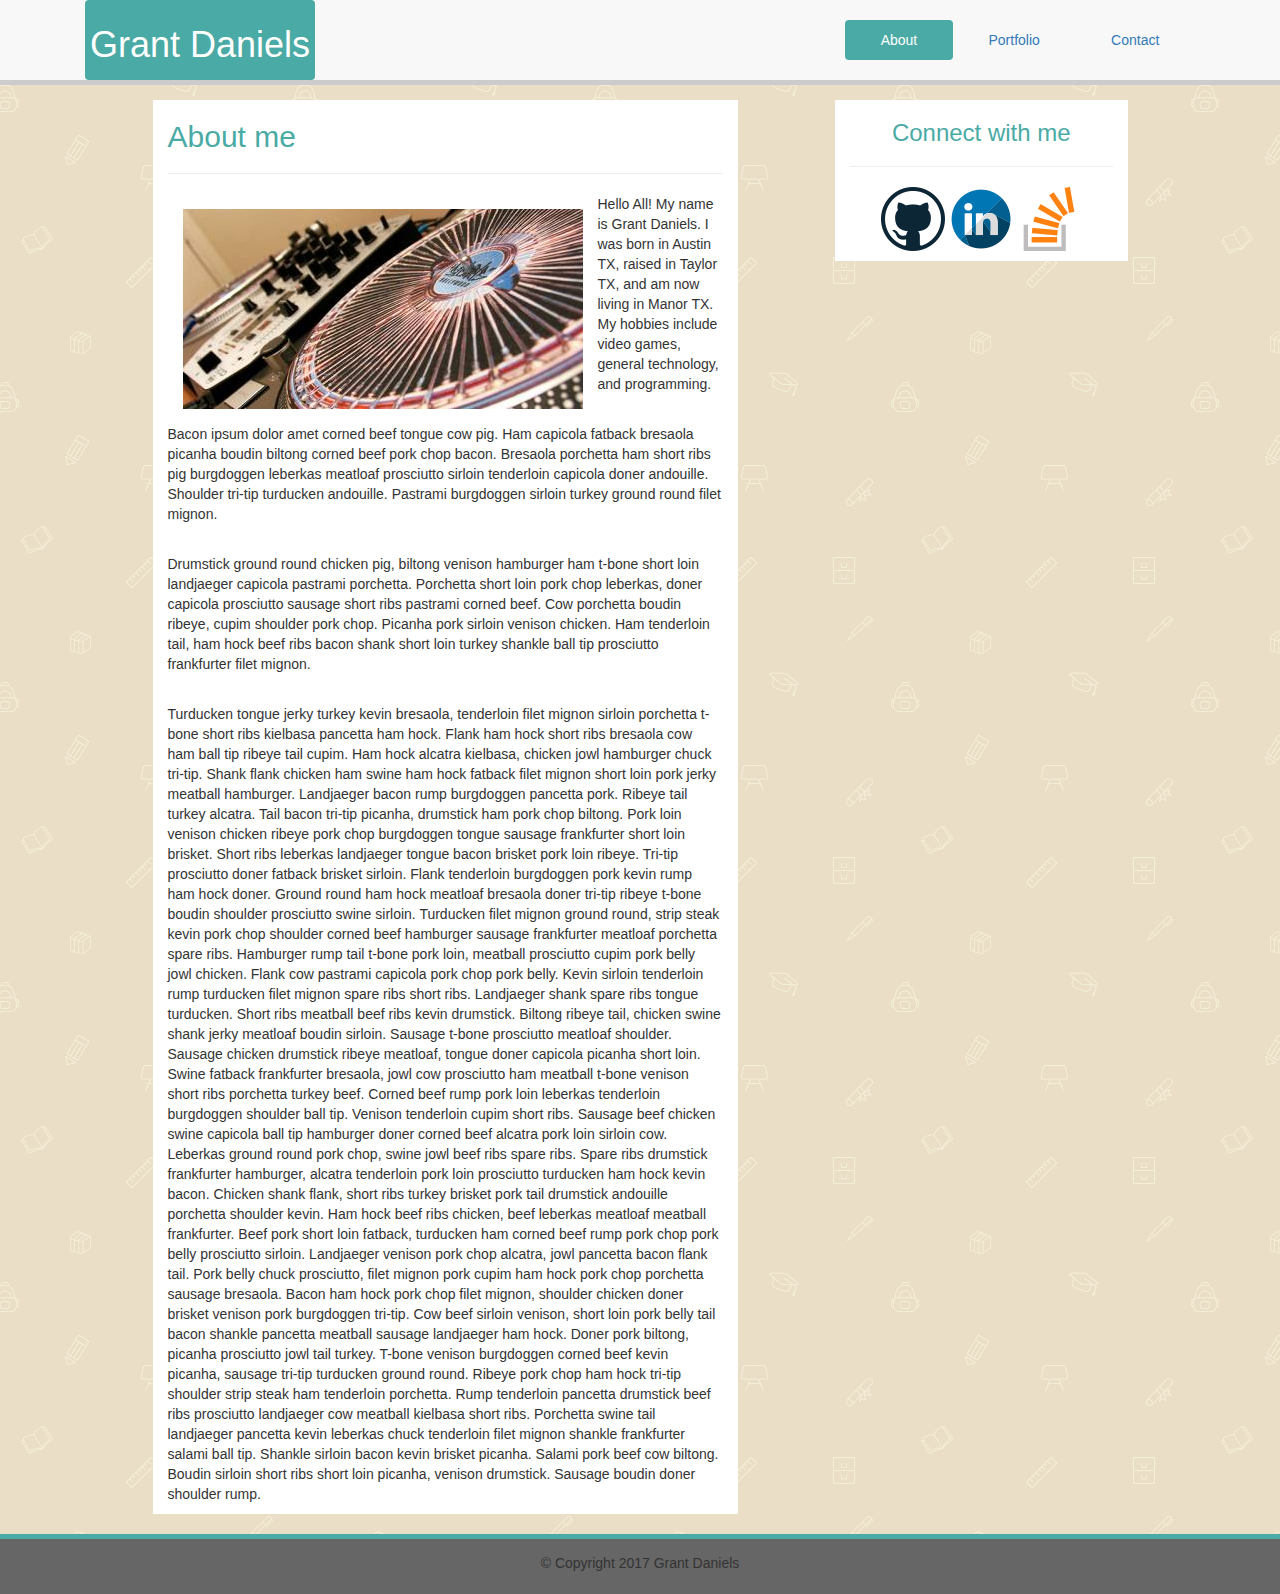
<file: index.html>
<!DOCTYPE html>
<html lang="en">
<head>

  <meta charset="UTF-8">
  <meta name="viewport" content="width=device-width, initial-scale=1">

  <!-- using Normalize.css instead of Reset.css-->
  <link rel="stylesheet" type="text/css" href="./assets/css/normalize.css" />

  <!-- Latest compiled and minified Bootstrap CSS -->
  <link rel="stylesheet" href="https://maxcdn.bootstrapcdn.com/bootstrap/3.3.7/css/bootstrap.min.css" integrity="sha384-BVYiiSIFeK1dGmJRAkycuHAHRg32OmUcww7on3RYdg4Va+PmSTsz/K68vbdEjh4u" crossorigin="anonymous">

  
  <link rel="stylesheet" type="text/css" href="./assets/css/style.css" />


  <title>Grant Daniels: About Me</title>

</head>

<body>

<nav class="navbar navbar-default navbar-fixed-top">
  <div class="container">
    <div calss="row">
      <div class="col-md-8 col-sm-7 col-xs-12">
        <div class="navbar-header myNavHeader text-center">
            <h1>Grant Daniels</h1>
        </div>
      </div>

      <div class="clearfix visible-xs"></div>

      <div class="col-md-4 col-sm-5 col-xs-12">
        <br>
        <ul class="nav nav-pills nav-justified my_justified_fix">
          <li role="presentation" class="active"><a class="header_link" href="index.html">About</a></li>
          <li role="presentation" ><a href="portfolio.html">Portfolio</a></li>
          <li role="presentation" ><a href="contact.html">Contact</a></li>
        </ul>
      </div>

    </div>
  </div>
</nav>

<!-- Main Content -->
<div class="container" id="main_wrapper">
  <div class="row">
    <div class="col-md-6 col-md-offset-1 col-sm-10 col-sm-offset-1 col-xs-10 col-xs-offset-1 content-center" id="main_content">
      <h2>About me</h2><hr>
      <img id="main_image" class="img-responsive pull-left" src="./assets/images/me_400x200.jpg" title="Not really a picture of me" alt="Totally a picture of me" />
      <p>Hello All! My name is Grant Daniels.  I was born in Austin TX, raised in Taylor TX, and am now living in Manor TX.  My hobbies include video games, general technology, and programming.</p> <br>

      <p>Bacon ipsum dolor amet corned beef tongue cow pig. Ham capicola fatback bresaola picanha boudin biltong corned beef pork chop bacon. Bresaola porchetta ham short ribs pig burgdoggen leberkas meatloaf prosciutto sirloin tenderloin capicola doner andouille. Shoulder tri-tip turducken andouille. Pastrami burgdoggen sirloin turkey ground round filet mignon.</p> <br>

      <p>Drumstick ground round chicken pig, biltong venison hamburger ham t-bone short loin landjaeger capicola pastrami porchetta. Porchetta short loin pork chop leberkas, doner capicola prosciutto sausage short ribs pastrami corned beef. Cow porchetta boudin ribeye, cupim shoulder pork chop. Picanha pork sirloin venison chicken. Ham tenderloin tail, ham hock beef ribs bacon shank short loin turkey shankle ball tip prosciutto frankfurter filet mignon.</p> <br>

      <p>Turducken tongue jerky turkey kevin bresaola, tenderloin filet mignon sirloin porchetta t-bone short ribs kielbasa pancetta ham hock. Flank ham hock short ribs bresaola cow ham ball tip ribeye tail cupim. Ham hock alcatra kielbasa, chicken jowl hamburger chuck tri-tip. Shank flank chicken ham swine ham hock fatback filet mignon short loin pork jerky meatball hamburger. Landjaeger bacon rump burgdoggen pancetta pork.

      Ribeye tail turkey alcatra. Tail bacon tri-tip picanha, drumstick ham pork chop biltong. Pork loin venison chicken ribeye pork chop burgdoggen tongue sausage frankfurter short loin brisket. Short ribs leberkas landjaeger tongue bacon brisket pork loin ribeye. Tri-tip prosciutto doner fatback brisket sirloin. Flank tenderloin burgdoggen pork kevin rump ham hock doner.

      Ground round ham hock meatloaf bresaola doner tri-tip ribeye t-bone boudin shoulder prosciutto swine sirloin. Turducken filet mignon ground round, strip steak kevin pork chop shoulder corned beef hamburger sausage frankfurter meatloaf porchetta spare ribs. Hamburger rump tail t-bone pork loin, meatball prosciutto cupim pork belly jowl chicken. Flank cow pastrami capicola pork chop pork belly. Kevin sirloin tenderloin rump turducken filet mignon spare ribs short ribs. Landjaeger shank spare ribs tongue turducken. Short ribs meatball beef ribs kevin drumstick.

      Biltong ribeye tail, chicken swine shank jerky meatloaf boudin sirloin. Sausage t-bone prosciutto meatloaf shoulder. Sausage chicken drumstick ribeye meatloaf, tongue doner capicola picanha short loin. Swine fatback frankfurter bresaola, jowl cow prosciutto ham meatball t-bone venison short ribs porchetta turkey beef.

      Corned beef rump pork loin leberkas tenderloin burgdoggen shoulder ball tip. Venison tenderloin cupim short ribs. Sausage beef chicken swine capicola ball tip hamburger doner corned beef alcatra pork loin sirloin cow. Leberkas ground round pork chop, swine jowl beef ribs spare ribs.

      Spare ribs drumstick frankfurter hamburger, alcatra tenderloin pork loin prosciutto turducken ham hock kevin bacon. Chicken shank flank, short ribs turkey brisket pork tail drumstick andouille porchetta shoulder kevin. Ham hock beef ribs chicken, beef leberkas meatloaf meatball frankfurter. Beef pork short loin fatback, turducken ham corned beef rump pork chop pork belly prosciutto sirloin. Landjaeger venison pork chop alcatra, jowl pancetta bacon flank tail. Pork belly chuck prosciutto, filet mignon pork cupim ham hock pork chop porchetta sausage bresaola.

      Bacon ham hock pork chop filet mignon, shoulder chicken doner brisket venison pork burgdoggen tri-tip. Cow beef sirloin venison, short loin pork belly tail bacon shankle pancetta meatball sausage landjaeger ham hock. Doner pork biltong, picanha prosciutto jowl tail turkey. T-bone venison burgdoggen corned beef kevin picanha, sausage tri-tip turducken ground round.

      Ribeye pork chop ham hock tri-tip shoulder strip steak ham tenderloin porchetta. Rump tenderloin pancetta drumstick beef ribs prosciutto landjaeger cow meatball kielbasa short ribs. Porchetta swine tail landjaeger pancetta kevin leberkas chuck tenderloin filet mignon shankle frankfurter salami ball tip. Shankle sirloin bacon kevin brisket picanha. Salami pork beef cow biltong. Boudin sirloin short ribs short loin picanha, venison drumstick. Sausage boudin doner shoulder rump.</p>
    </div>

    <div class="clearfix visible-sm col-sm-12"><br></div>
    <div class="clearfix visible-xs col-xs-12"><br></div>

    <div class="col-md-3 col-md-offset-1 col-sm-10 col-sm-offset-1 col-xs-10 col-xs-offset-1" id="side_content">
      <h3 class="text-center">Connect with me</h3>
      <hr>
      <div id="side_images" class="text-center">
        <a href="https://github.com/MagentaReds" target="_blank"><img src="./assets/images/github.png" title="GitHub" alt="GitHub" /></a>
        <a href="https://www.linkedin.com/in/grant-daniels-06869876" target="_blank"><img src="./assets/images/linkedin.png" title="LinkedIn" alt="LinkedIn" /></a>
        <a href="http://stackoverflow.com/users/7329010/grant-daniels" target="_blank"><img src="./assets/images/stack_overflow.png" title="Stack Overflow" alt="Stack Overflow" /></a>
      </div>
    </div>

  </div>
</div>

<br>

<footer class="footer text-center">
  <div class="footer_below">
    <div class="container">
      <div class="row">
        <div class="col-lg-12">
            © Copyright 2017 Grant Daniels
        </div>
      </div>
    </div>
  </div>
</footer>

</body>
</html>
</file>
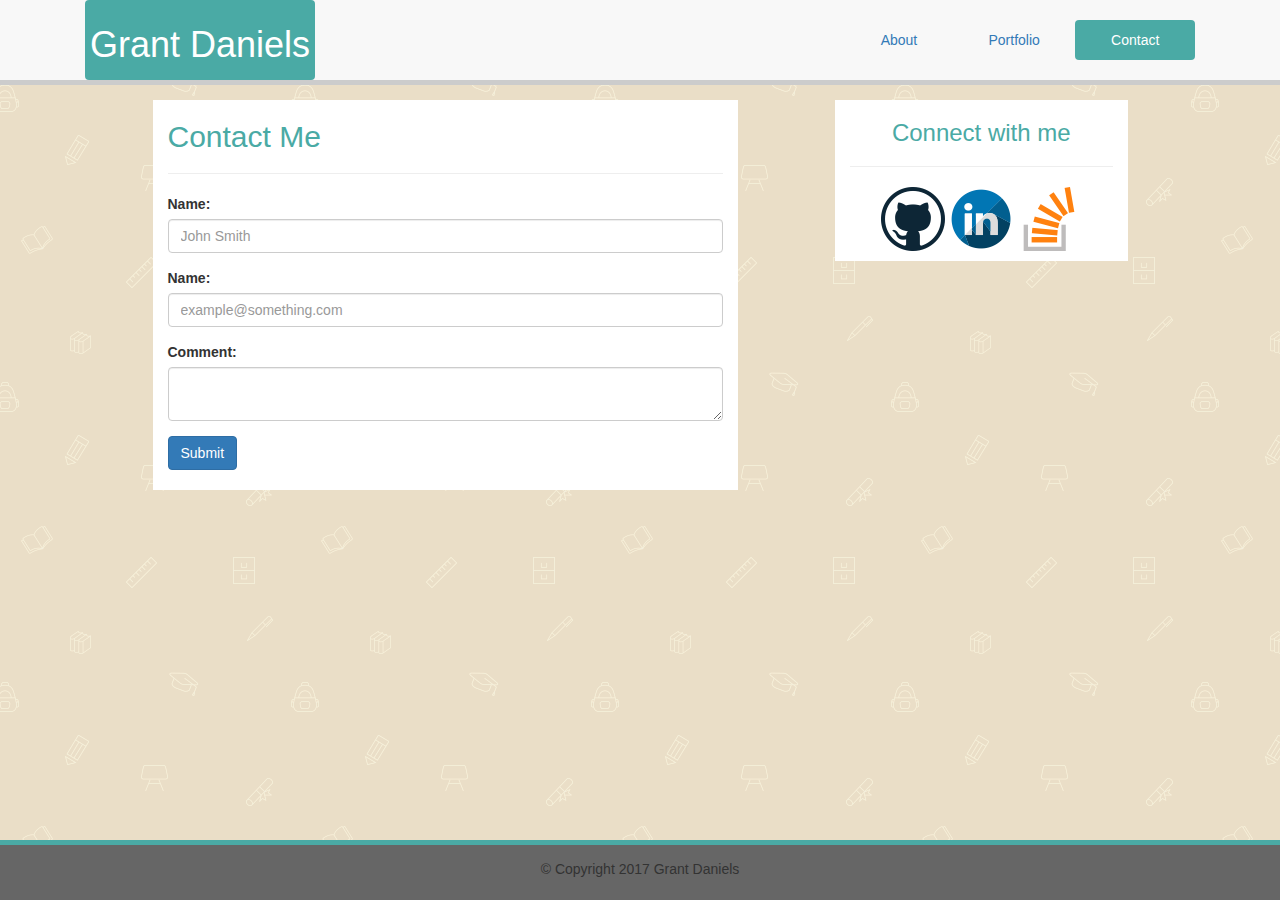
<file: contact.html>
<!DOCTYPE html>
<html lang="en">
<head>

  <meta charset="UTF-8">
  <meta name="viewport" content="width=device-width, initial-scale=1">

  <!-- using Normalize.css instead of Reset.css-->
  <link rel="stylesheet" type="text/css" href="./assets/css/normalize.css" />

  <!-- Latest compiled and minified Bootstrap CSS -->
  <link rel="stylesheet" href="https://maxcdn.bootstrapcdn.com/bootstrap/3.3.7/css/bootstrap.min.css" integrity="sha384-BVYiiSIFeK1dGmJRAkycuHAHRg32OmUcww7on3RYdg4Va+PmSTsz/K68vbdEjh4u" crossorigin="anonymous">

  
  <link rel="stylesheet" type="text/css" href="./assets/css/style.css" />


  <title>Grant Daniels: About Me</title>

</head>

<body>

<nav class="navbar navbar-default navbar-fixed-top">
  <div class="container">
    <div calss="row">
      <div class="col-md-8 col-sm-7 col-xs-12">
        <div class="navbar-header myNavHeader text-center">
            <h1>Grant Daniels</h1>
        </div>
      </div>

      <div class="clearfix visible-xs"></div>

      <div class="col-md-4 col-sm-5 col-xs-12">
        <br>
        <ul class="nav nav-pills nav-justified my_justified_fix">
          <li role="presentation"><a class="header_link" href="index.html">About</a></li>
          <li role="presentation"><a href="portfolio.html">Portfolio</a></li>
          <li role="presentation" class="active"><a href="contact.html">Contact</a></li>
        </ul>
      </div>

    </div>
  </div>
</nav>

<!-- Main Content -->
<div class="container" id="main_wrapper">
  <div class="row">
    <div class="col-md-6 col-md-offset-1 col-sm-10 col-sm-offset-1 col-xs-10 col-xs-offset-1 content-center" id="main_content">

      <h2>Contact Me</h2><hr>
      
      <form action="mailto:grantodaniels@gmail.com" method="post" enctype="text/plain">
        <div class="form-group">
          <label for"nameInput">Name:</label>
          <input type="name" class="form-control" id="nameInput" placeholder="John Smith">
        </div>
        <div class="form-group">
          <label for"emailInput">Name:</label>
          <input type="email" class="form-control" id="emailInput" placeholder="example@something.com">
        </div>
        <div class="form-group">
          <label for"commentInput">Comment:</label>
          <textarea type="comment" class="form-control" id="commentInput"></textarea>
        </div>
        <input id="submit" type="submit" class="btn btn-primary" value="Submit">
      </form>
      <br>

      
    </div>

    <div class="clearfix visible-sm col-sm-12"><br></div>
    <div class="clearfix visible-xs col-xs-12"><br></div>

    <div class="col-md-3 col-md-offset-1 col-sm-10 col-sm-offset-1 col-xs-10 col-xs-offset-1" id="side_content">
      <h3 class="text-center">Connect with me</h3>
      <hr>
      <div id="side_images" class="text-center">
        <a href="https://github.com/MagentaReds" target="_blank"><img src="./assets/images/github.png" title="GitHub" alt="GitHub" /></a>
        <a href="https://www.linkedin.com/in/grant-daniels-06869876" target="_blank"><img src="./assets/images/linkedin.png" title="LinkedIn" alt="LinkedIn" /></a>
        <a href="http://stackoverflow.com/users/7329010/grant-daniels" target="_blank"><img src="./assets/images/stack_overflow.png" title="Stack Overflow" alt="Stack Overflow" /></a>
      </div>
    </div>

  </div>
</div>

<br>

<footer class="footer text-center">
  <div class="footer_below">
    <div class="container">
      <div class="row">
        <div class="col-lg-12">
            © Copyright 2017 Grant Daniels
        </div>
      </div>
    </div>
  </div>
</footer>

</body>
</html>
</file>
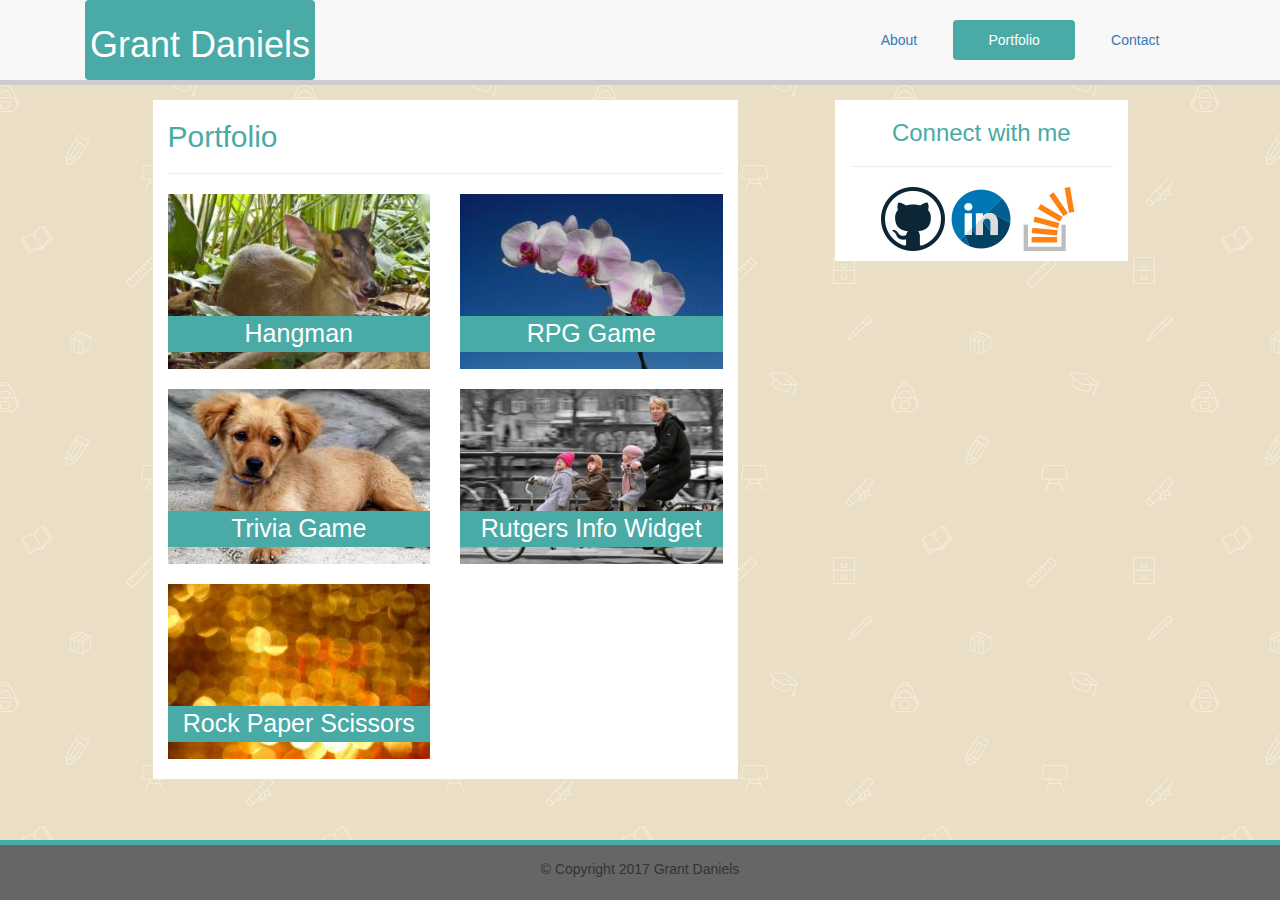
<file: portfolio.html>
<!DOCTYPE html>
<html lang="en">
<head>

  <meta charset="UTF-8">
  <meta name="viewport" content="width=device-width, initial-scale=1">

  <!-- using Normalize.css instead of Reset.css-->
  <link rel="stylesheet" type="text/css" href="./assets/css/normalize.css" />

  <!-- Latest compiled and minified Bootstrap CSS -->
  <link rel="stylesheet" href="https://maxcdn.bootstrapcdn.com/bootstrap/3.3.7/css/bootstrap.min.css" integrity="sha384-BVYiiSIFeK1dGmJRAkycuHAHRg32OmUcww7on3RYdg4Va+PmSTsz/K68vbdEjh4u" crossorigin="anonymous">

  
  <link rel="stylesheet" type="text/css" href="./assets/css/style.css" />


  <title>Grant Daniels: About Me</title>

</head>

<body>

<nav class="navbar navbar-default navbar-fixed-top">
  <div class="container">
    <div calss="row">
      <div class="col-md-8 col-sm-7 col-xs-12">
        <div class="navbar-header myNavHeader text-center">
            <h1>Grant Daniels</h1>
        </div>
      </div>

      <div class="clearfix visible-xs"></div>

      <div class="col-md-4 col-sm-5 col-xs-12">
        <br>
        <ul class="nav nav-pills nav-justified my_justified_fix">
          <li role="presentation"><a class="header_link" href="index.html">About</a></li>
          <li role="presentation" class="active"><a href="portfolio.html">Portfolio</a></li>
          <li role="presentation"><a href="contact.html">Contact</a></li>
        </ul>
      </div>

    </div>
  </div>
</nav>

<!-- Main Content -->
<div class="container" id="main_wrapper">
  <div class="row">

    <div class="col-md-6 col-md-offset-1 col-sm-10 col-sm-offset-1 col-xs-10 col-xs-offset-1 content-center" id="main_content">
      <h2>Portfolio</h2><hr>

      <div class="row">
        <div class="col-lg-6 col-md-12 col-sm-6 col-xs-12">
          <div class="entry_wrapper"> 
            <a href="http://google.com/search?q=Hangman" target="_blank"><img class="center-block img-responsive port_img" src="./assets/images/port1.jpg" alt="Hagman"></a>
            <div class="bottom_center_text">Hangman</div>
          </div>
        </div>

        <div class="clearfix visible-md col-md-12"><br></div>
        <div class="clearfix visible-xs col-xs-12"><br></div>

        <div class="col-lg-6 col-md-12 col-sm-6 col-xs-12">
          <div class="entry_wrapper">
            <a href="http://google.com/search?q=RPG+Game" target="_blank"><img class="img-responsive port_img" src="./assets/images/port2.jpg" alt="RPG Game"></a>
           <div class="bottom_center_text">RPG Game</div>
          </div>
        </div>
      </div>

      <br>

      <div class="row">  
        <div class="col-lg-6 col-md-12 col-sm-6 col-xs-12">
          <div class="entry_wrapper">
            <a href="http://google.com/search?q=Trivia+Game" target="_blank"><img class="img-responsive port_img" src="./assets/images/port3.jpg" alt="Trivia Game"></a>
            <div class="bottom_center_text">Trivia Game</div>
          </div>
        </div>

        <div class="clearfix visible-md col-md-12"><br></div>
        <div class="clearfix visible-xs col-xs-12"><br></div>

        <div class="col-lg-6 col-md-12 col-sm-6 col-xs-12">
          <div class="entry_wrapper">
            <a href="http://google.com/search?q=Rutgers+Info+Widget" target="_blank"><img class="img-responsive port_img" src="./assets/images/port4.jpg" alt="Rutgers Info Widget"></a>
            <div class="bottom_center_text">Rutgers Info Widget</div>
          </div>
        </div>
      </div>

      <br>

      <div class="row">
        <div class="col-lg-6 col-md-12 col-sm-6 col-xs-12">
          <div class="entry_wrapper">
            <a href="http://google.com/search?q=Rock+Paper+Scissors" target="_blank"><img class="img-responsive port_img" src="./assets/images/port5.jpg" alt="Rock Paper Scissors"></a>
            <div class="bottom_center_text">Rock Paper Scissors</div>
          </div>
        </div>
      </div>
      <br>
      
    </div>

    <div class="clearfix visible-sm col-sm-12"><br></div>
    <div class="clearfix visible-xs col-xs-12"><br></div>

    <div class="col-md-3 col-md-offset-1 col-sm-10 col-sm-offset-1 col-xs-10 col-xs-offset-1" id="side_content">
      <h3 class="text-center">Connect with me</h3>
      <hr>
      <div id="side_images" class="text-center">
        <a href="https://github.com/MagentaReds" target="_blank"><img src="./assets/images/github.png" title="GitHub" alt="GitHub" /></a>
        <a href="https://www.linkedin.com/in/grant-daniels-06869876" target="_blank"><img src="./assets/images/linkedin.png" title="LinkedIn" alt="LinkedIn" /></a>
        <a href="http://stackoverflow.com/users/7329010/grant-daniels" target="_blank"><img src="./assets/images/stack_overflow.png" title="Stack Overflow" alt="Stack Overflow" /></a>
      </div>
    </div>

  </div>
</div>

<br>

<footer class="footer text-center">
  <div class="footer_below">
    <div class="container">
      <div class="row">
        <div class="col-xs-12">
            © Copyright 2017 Grant Daniels
        </div>
      </div>
    </div>
  </div>
</footer>

</body>
</html>
</file>
<file: assets/css/style.css>
/* My Styles  and Changes */



.myNavHeader {
  color: #ffffff;
  background-color: #4aaaa5;
  padding: 5px;
  box-sizing: border-box;
  border-radius: 4px;
}

.navbar-right {
  bottom: 0;
}

html {
   position: relative;
   min-height: 100%;
}

body {
   background-image: url("../images/school.png");
   margin-bottom: 60px;
}

nav.navbar {
  border-bottom: 5px solid #cccccc;
}

#main_wrapper {
  padding-top: 100px;

}

#main_content, #side_content {
   background-color: #ffffff;
}


#main_content h2, #side_content h3 {
   color: #4aaaa5;
}

#main_image {
   padding: 15px;
}

#side_images {
   padding-bottom: 10px;
}

/* Change active color on nav-pills */
.nav-pills > li.active > a,
.nav-pills > li.active > a:hover,
.nav-pills > li.active > a:focus {
  color: #fff;
  background-color: #4aaaa5;
}

.entry_wrapper {
  position: relative;
}

.port_img{
   max-width: none;
   min-width: 10%;
   width:100%;
}

.bottom_center_text {
  position: absolute;
  background-color: #4aaaa5;
  box-sizing: border-box;
  color: #ffffff;
  bottom: 10%;
  width: 100%;
  text-align: center;
  font-size: 25px;
}

footer .footer_below {
  clear: both;
  overflow: auto;
  position: absolute;
  bottom: 0;
  width: 100%;
  background-color: #666666;
  text-align: center;
  border-color: #4aaaa5;
  border-width: 5px 0 0 0;
  border-style: solid;
  height: 60px;
  padding: 1em 0 1em 0;
}


/* Disable stacking with Bootstrap table nav-justified on smaller screens, at least as small as 300px */
@media (min-width: 300px) {
  .nav-justified > li {
    display: table-cell;
    width: 1%;
  }
  .nav-justified > li > a {
    margin-bottom: 0;
  }
}

/*Change navbar-fixed to be satic on smallest viewport and remove padding in main_wrapper*/
@media (max-width: 768px) {
  .navbar-fixed-top {
    position: static;
  }
  #main_wrapper {
    padding-top: 0;
  }
}
</file>
